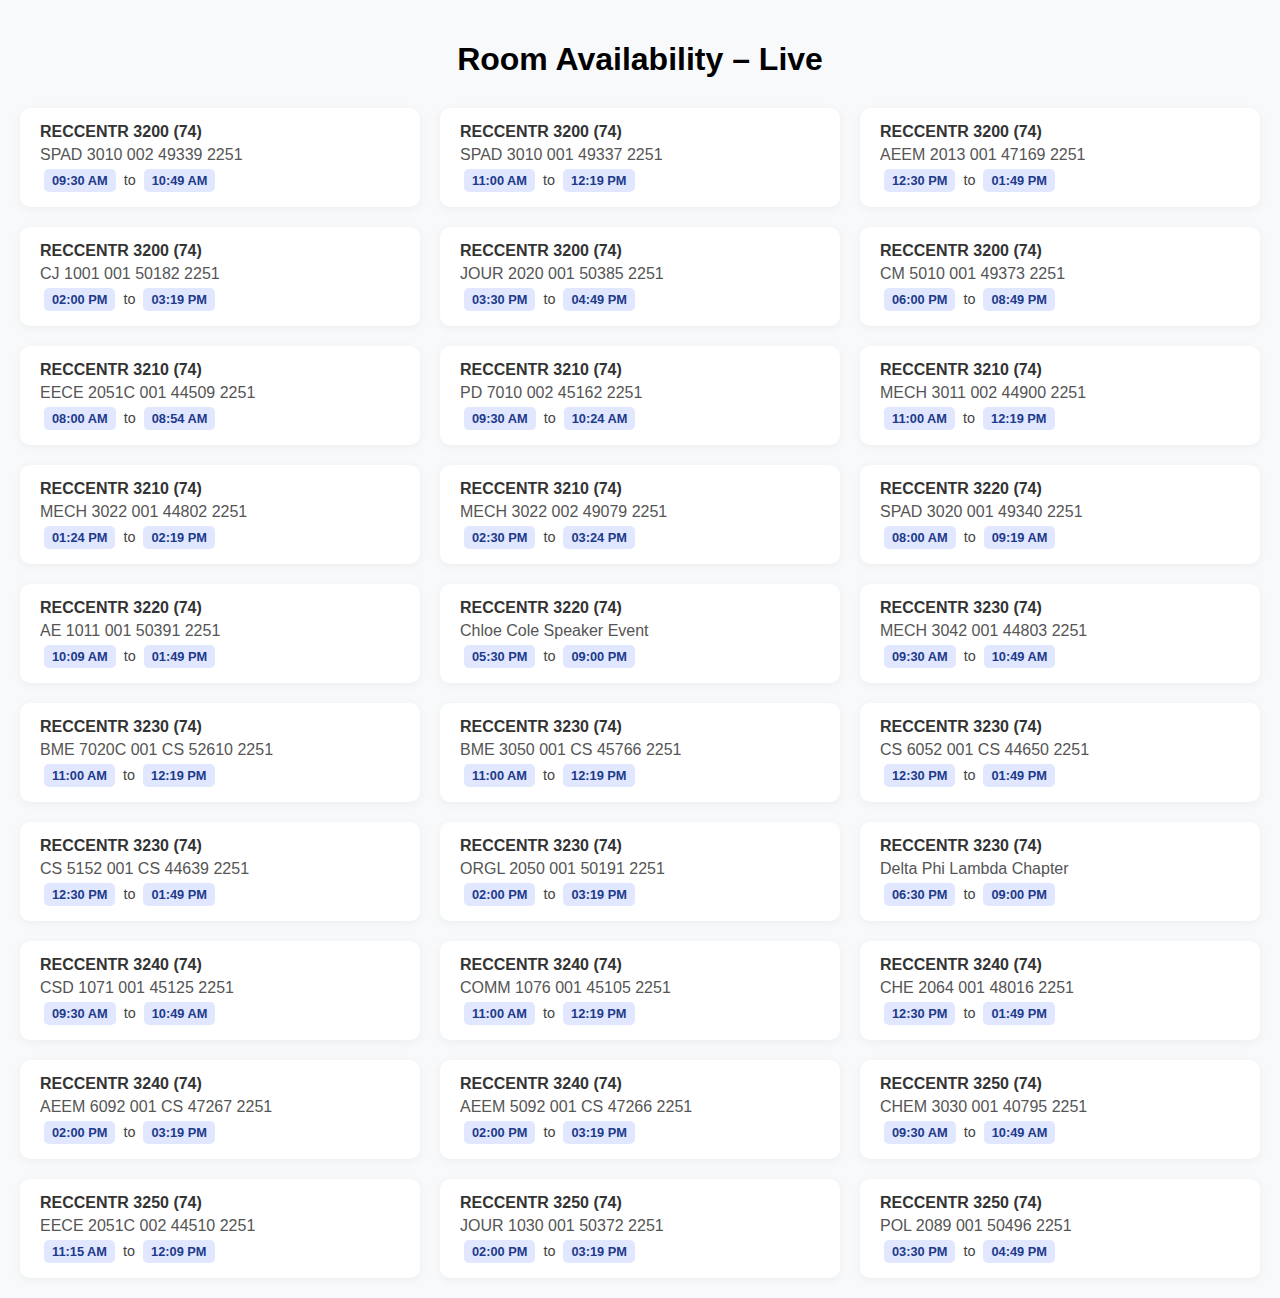
<file: index.html>
<!DOCTYPE html>
<html lang="en">
<head>
  <meta charset="UTF-8" />
  <meta name="viewport" content="width=device-width, initial-scale=1.0"/>
  <title>Room Availability</title>
  <link rel="stylesheet" href="style.css"/>
</head>
<body>
  <h1>Room Availability – Live</h1>
  <div class="grid" id="scheduleGrid"></div>

  <script src="script.js"></script>
</body>
</html>
</file>
<file: style.css>
body {
    font-family: sans-serif;
    background: #f8f9fa;
    margin: 0;
    padding: 20px;
  }
  h1 {
    text-align: center;
    margin-bottom: 30px;
  }
  .grid {
    display: grid;
    gap: 20px;
    grid-template-columns: repeat(auto-fill, minmax(300px, 1fr));
  }
  .card {
    background: white;
    border-radius: 10px;
    padding: 15px 20px;
    box-shadow: 0 2px 10px rgba(0, 0, 0, 0.05);
  }
  .room {
    font-weight: bold;
    color: #333;
  }
  .event {
    margin: 5px 0;
    color: #555;
  }
  .time {
    font-size: 0.9rem;
    color: #444;
    margin-top: 5px;
  }
  .badge {
    display: inline-block;
    padding: 4px 8px;
    margin: 0 4px;
    border-radius: 5px;
    background: #e0e7ff;
    color: #1e3a8a;
    font-weight: bold;
    font-size: 0.8rem;
  }
</file>
